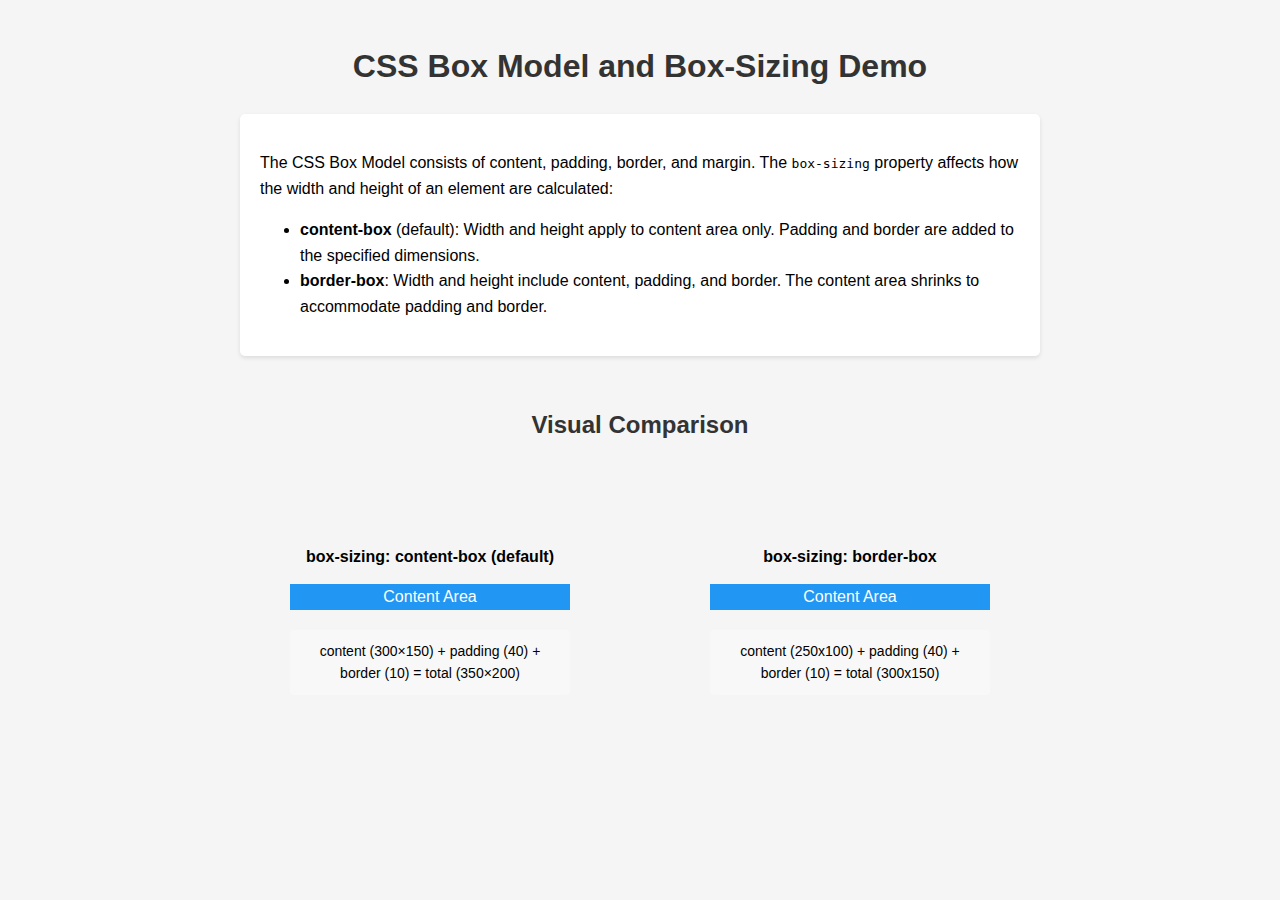
<file: index.html>
<!DOCTYPE html>
<html lang="en">
  <head>
    <meta charset="UTF-8" />
    <meta name="viewport" content="width=device-width, initial-scale=1.0" />
    <title>The CSS Box Model</title>
    <link rel="stylesheet" href="style.css" />
  </head>
  <body>
    <h1>CSS Box Model and Box-Sizing Demo</h1>

    <div class="explanation">
      <p>
        The CSS Box Model consists of content, padding, border, and margin. The
        <code>box-sizing</code> property affects how the width and height of an
        element are calculated:
      </p>
      <ul>
        <li>
          <strong>content-box</strong> (default): Width and height apply to
          content area only. Padding and border are added to the specified
          dimensions.
        </li>
        <li>
          <strong>border-box</strong>: Width and height include content,
          padding, and border. The content area shrinks to accommodate padding
          and border.
        </li>
      </ul>
    </div>

    <div class="demo-container">
      <h2>Visual Comparison</h2>

      <div class="box-model">
        <div class="box-wrapper">
          <div class="box-title">box-sizing: content-box (default)</div>
          <div class="box">Content Area</div>
          <div class="calculation">
            content (300×150) + padding (40) + border (10) = total (350×200)
          </div>
        </div>

        <div class="box-wrapper">
          <div class="box-title">box-sizing: border-box</div>
          <div class="box">Content Area</div>
          <div class="calculation">
            content (250x100) + padding (40) + border (10) = total (300x150)
          </div>
        </div>
      </div>
    </div>
  </body>
</html>
</file>
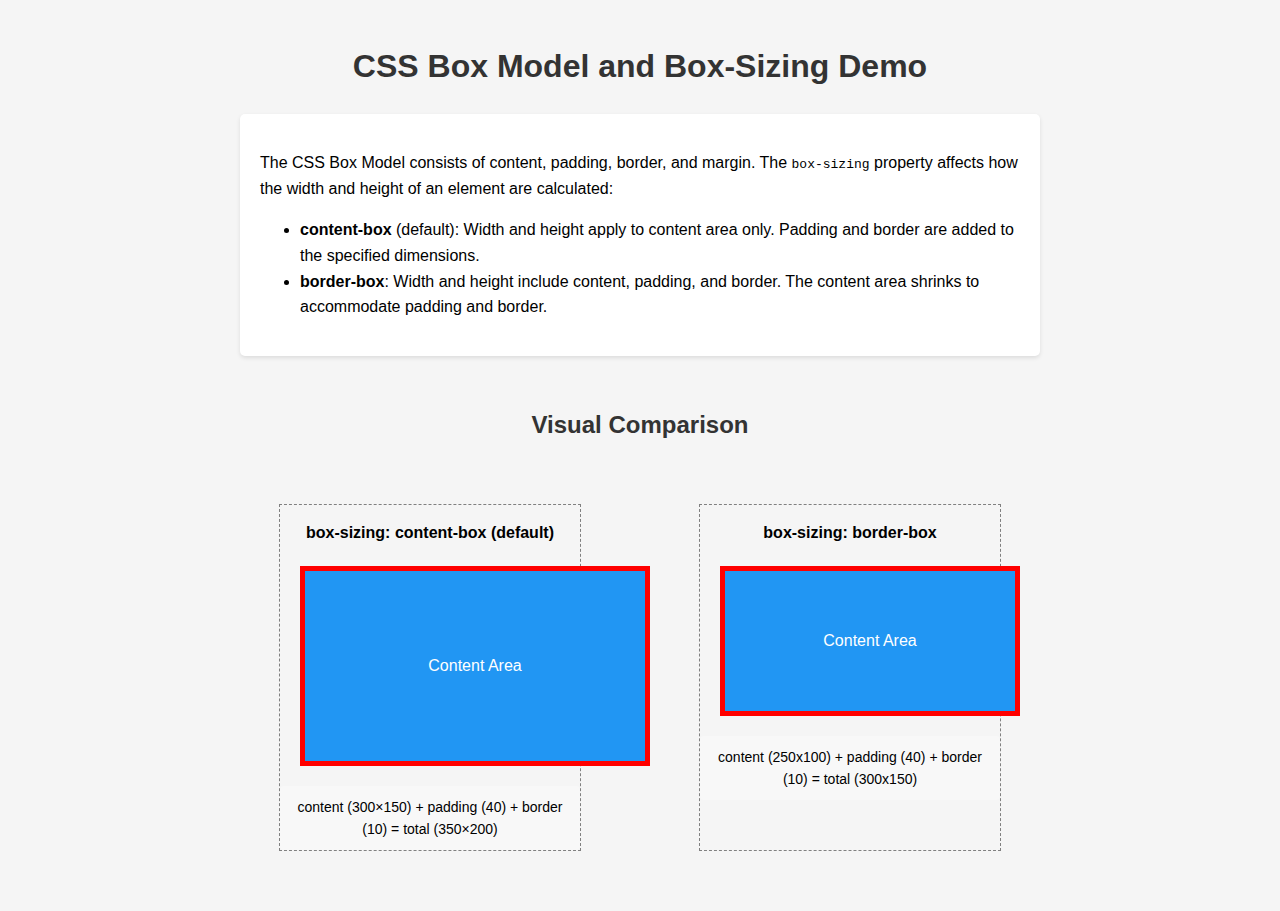
<file: end/index.html>
<!DOCTYPE html>
<html lang="en">
  <head>
    <meta charset="UTF-8" />
    <meta name="viewport" content="width=device-width, initial-scale=1.0" />
    <title>The CSS Box Model</title>
    <link rel="stylesheet" href="style.css" />
  </head>
  <body>
    <h1>CSS Box Model and Box-Sizing Demo</h1>

    <div class="explanation">
      <p>
        The CSS Box Model consists of content, padding, border, and margin. The
        <code>box-sizing</code> property affects how the width and height of an
        element are calculated:
      </p>
      <ul>
        <li>
          <strong>content-box</strong> (default): Width and height apply to
          content area only. Padding and border are added to the specified
          dimensions.
        </li>
        <li>
          <strong>border-box</strong>: Width and height include content,
          padding, and border. The content area shrinks to accommodate padding
          and border.
        </li>
      </ul>
    </div>

    <div class="demo-container">
      <h2>Visual Comparison</h2>

      <div class="box-model">
        <div class="box-wrapper">
          <div class="box-title">box-sizing: content-box (default)</div>
          <div class="box">Content Area</div>
          <div class="calculation">
            content (300×150) + padding (40) + border (10) = total (350×200)
          </div>
        </div>

        <div class="box-wrapper">
          <div class="box-title">box-sizing: border-box</div>
          <div class="box border-box">Content Area</div>
          <div class="calculation">
            content (250x100) + padding (40) + border (10) = total (300x150)
          </div>
        </div>
      </div>
    </div>
  </body>
</html>
</file>
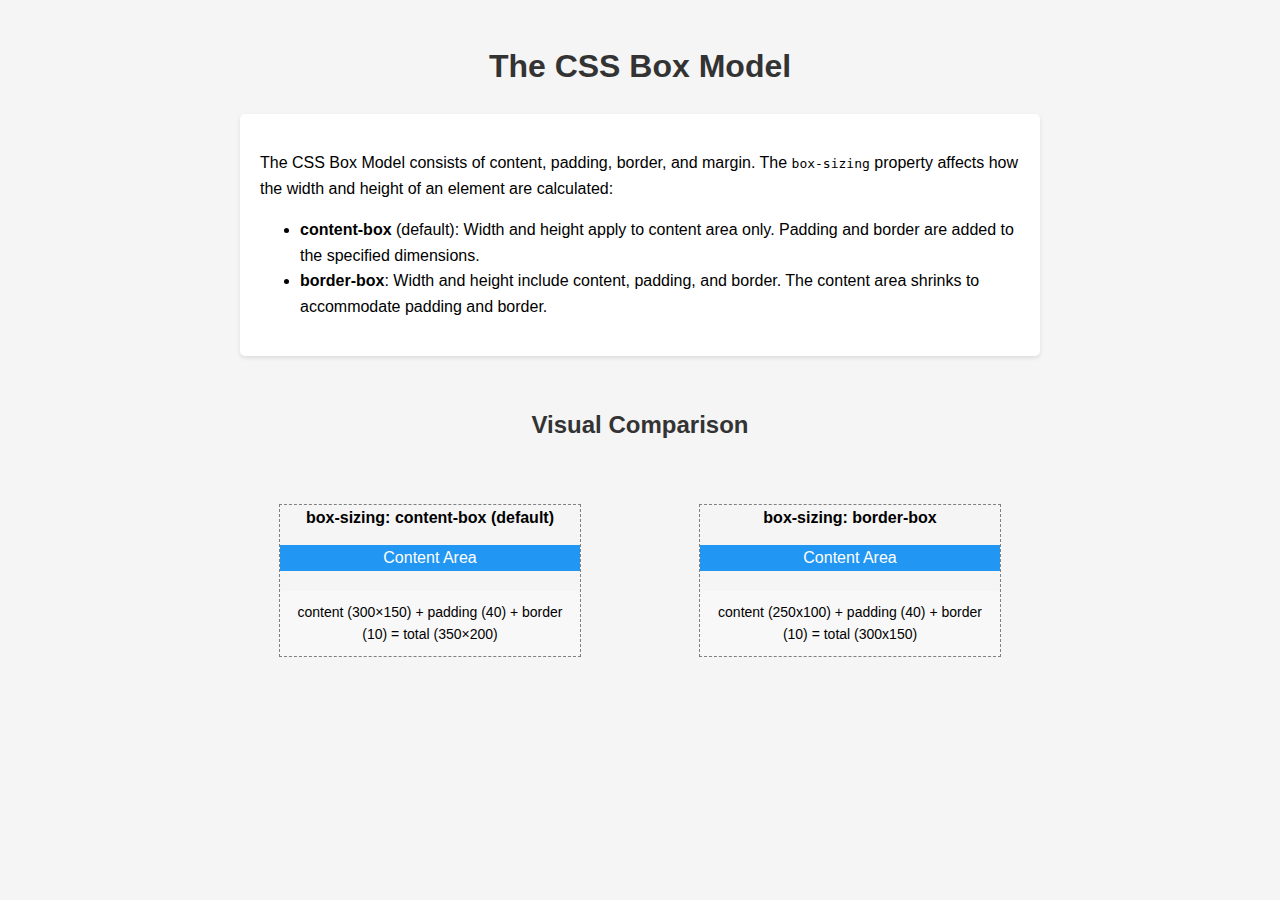
<file: start/index.html>
<!DOCTYPE html>
<html lang="en">
  <head>
    <meta charset="UTF-8" />
    <meta name="viewport" content="width=device-width, initial-scale=1.0" />
    <title>The CSS Box Model</title>
    <link rel="stylesheet" href="style.css" />
  </head>
  <body>
    <h1>The CSS Box Model</h1>

    <div class="explanation">
      <p>
        The CSS Box Model consists of content, padding, border, and margin. The
        <code>box-sizing</code> property affects how the width and height of an
        element are calculated:
      </p>
      <ul>
        <li>
          <strong>content-box</strong> (default): Width and height apply to
          content area only. Padding and border are added to the specified
          dimensions.
        </li>
        <li>
          <strong>border-box</strong>: Width and height include content,
          padding, and border. The content area shrinks to accommodate padding
          and border.
        </li>
      </ul>
    </div>

    <div class="demo-container">
      <h2>Visual Comparison</h2>

      <div class="box-model">
        <div class="box-wrapper">
          <div class="box-title">box-sizing: content-box (default)</div>
          <div class="box">Content Area</div>
          <div class="calculation">
            content (300×150) + padding (40) + border (10) = total (350×200)
          </div>
        </div>

        <div class="box-wrapper">
          <div class="box-title">box-sizing: border-box</div>
          <div class="box">Content Area</div>
          <div class="calculation">
            content (250x100) + padding (40) + border (10) = total (300x150)
          </div>
        </div>
      </div>
    </div>
  </body>
</html>
</file>
<file: style.css>
body {
  font-family: Arial, sans-serif;
  line-height: 1.6;
  padding: 20px;
  max-width: 800px;
  margin: 0 auto;
  background-color: #f5f5f5;
}

h1,
h2 {
  text-align: center;
  color: #333;
}

.explanation {
  background-color: white;
  padding: 20px;
  border-radius: 5px;
  margin-bottom: 30px;
  box-shadow: 0 2px 4px rgba(0, 0, 0, 0.1);
}

.demo-container {
  display: flex;
  flex-direction: column;
  gap: 40px;
}

.box-model {
  display: flex;
  justify-content: space-around;
  flex-wrap: wrap;
  gap: 40px;
  margin: 40px 0;
}

.box-wrapper {
  width: 280px;
  position: relative;
}

.box-title {
  text-align: center;
  margin-bottom: 15px;
  font-weight: bold;
  font-size: 16px;
}

.box {
  display: flex;
  align-items: center;
  justify-content: center;
  color: white;
  background-color: #2196f3;
}

.dimensions {
  position: absolute;
  top: -30px;
  left: 0;
  width: 100%;
  text-align: center;
  font-size: 14px;
  font-weight: bold;
}

.calculation {
  position: relative;
  margin-top: 20px;
  text-align: center;
  font-size: 14px;
  background-color: #f8f8f8;
  padding: 10px;
  border-radius: 4px;
}
</file>
<file: end/style.css>
body {
  font-family: Arial, sans-serif;
  line-height: 1.6;
  padding: 20px;
  max-width: 800px;
  margin: 0 auto;
  background-color: #f5f5f5;
}

h1,
h2 {
  text-align: center;
  color: #333;
}

.explanation {
  background-color: white;
  padding: 20px;
  border-radius: 5px;
  margin-bottom: 30px;
  box-shadow: 0 2px 4px rgba(0, 0, 0, 0.1);
}

.demo-container {
  display: flex;
  flex-direction: column;
}

.box-model {
  display: flex;
  justify-content: space-around;
  flex-wrap: wrap;
  gap: 40px;
  margin: 40px 0;
}

.box-wrapper {
  width: 300px;
  border: 1px dashed grey;
  position: relative;
}

.box-title {
  text-align: center;
  margin: 15px 0;
  font-weight: bold;
  font-size: 16px;
}

.box {
  display: flex;
  align-items: center;
  justify-content: center;
  color: white;
  background-color: #2196f3;
  width: 300px;
  height: 150px;
  padding: 20px;
  border: 5px solid red;
  margin: 20px;
}

.border-box {
  box-sizing: border-box;
}

.dimensions {
  position: absolute;
  top: -30px;
  left: 0;
  width: 100%;
  text-align: center;
  font-size: 14px;
  font-weight: bold;
}

.calculation {
  position: relative;
  margin-top: 20px;
  text-align: center;
  font-size: 14px;
  background-color: #f8f8f8;
  padding: 10px;
  border-radius: 4px;
}
</file>
<file: start/style.css>
body {
  font-family: Arial, sans-serif;
  line-height: 1.6;
  padding: 20px;
  max-width: 800px;
  margin: 0 auto;
  background-color: #f5f5f5;
}

h1,
h2 {
  text-align: center;
  color: #333;
}

.explanation {
  background-color: white;
  padding: 20px;
  border-radius: 5px;
  margin-bottom: 30px;
  box-shadow: 0 2px 4px rgba(0, 0, 0, 0.1);
}

.demo-container {
  display: flex;
  flex-direction: column;
}

.box-model {
  display: flex;
  justify-content: space-around;
  flex-wrap: wrap;
  gap: 40px;
  margin: 40px 0;
}

.box-wrapper {
  width: 300px;
  border: 1px dashed grey;
  position: relative;
}

.box-title {
  text-align: center;
  margin-bottom: 15px;
  font-weight: bold;
  font-size: 16px;
}

/* start - adjust styles here */

.box {
  display: flex;
  align-items: center;
  justify-content: center;
  color: white;
  background-color: #2196f3;
}

/* end - adjust styles here */

.dimensions {
  position: absolute;
  top: -30px;
  left: 0;
  width: 100%;
  text-align: center;
  font-size: 14px;
  font-weight: bold;
}

.calculation {
  position: relative;
  margin-top: 20px;
  text-align: center;
  font-size: 14px;
  background-color: #f8f8f8;
  padding: 10px;
  border-radius: 4px;
}
</file>
